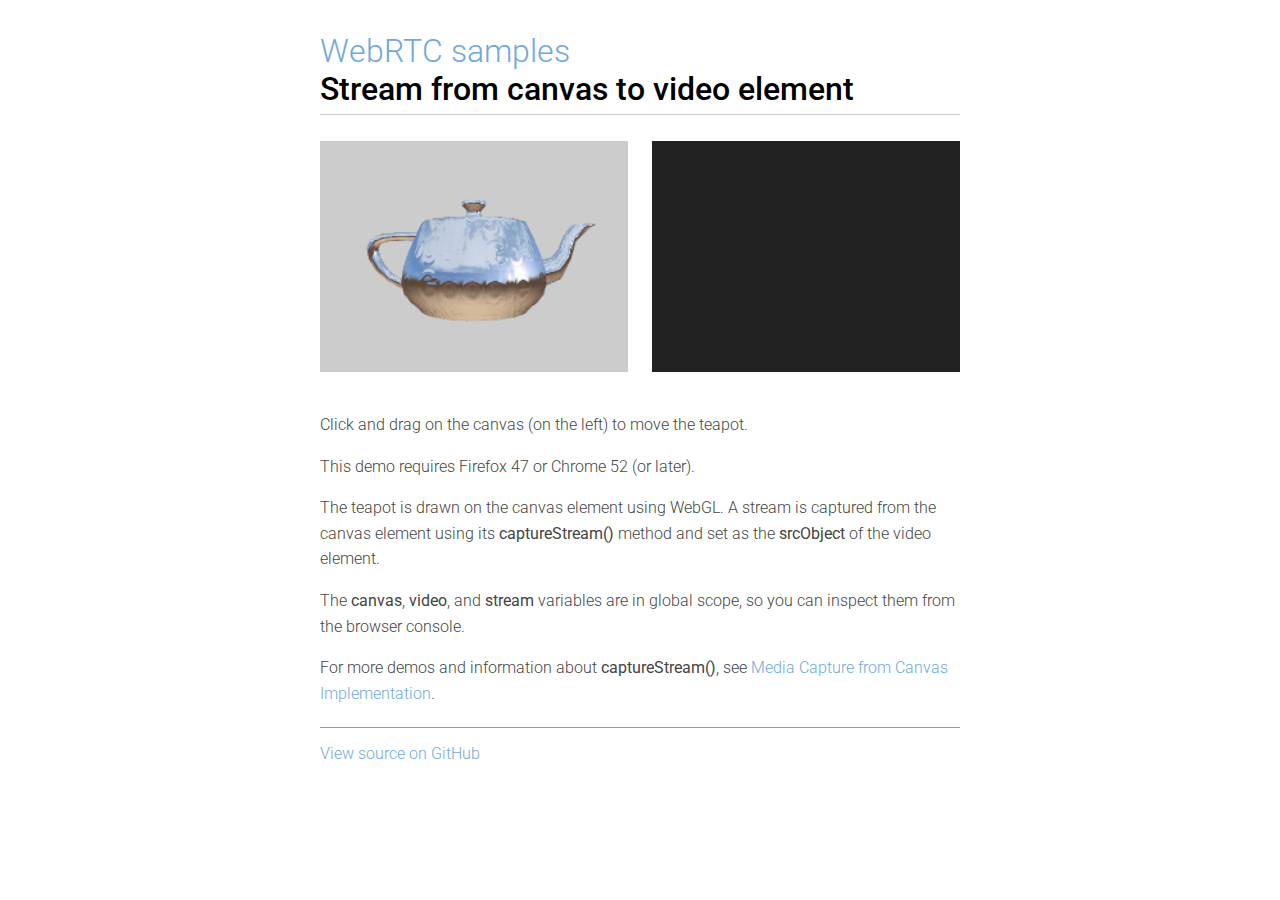
<file: sample/src/content/capture/canvas-video/index.html>
<!DOCTYPE html>
<!--
 *  Copyright (c) 2016 The WebRTC project authors. All Rights Reserved.
 *
 *  Use of this source code is governed by a BSD-style license
 *  that can be found in the LICENSE file in the root of the source
 *  tree.
-->
<html>
<head>

  <meta charset="utf-8">
  <meta name="description" content="WebRTC code samples">
  <meta name="viewport" content="width=device-width, user-scalable=yes, initial-scale=1, maximum-scale=1">
  <meta itemprop="description" content="Client-side WebRTC code samples">
  <meta itemprop="image" content="../../../images/webrtc-icon-192x192.png">
  <meta itemprop="name" content="WebRTC code samples">
  <meta name="mobile-web-app-capable" content="yes">
  <meta id="theme-color" name="theme-color" content="#ffffff">

  <base target="_blank">

  <title>Canvas to video</title>

  <link rel="icon" sizes="192x192" href="../../../images/webrtc-icon-192x192.png">
  <link href="//fonts.googleapis.com/css?family=Roboto:300,400,500,700" rel="stylesheet" type="text/css">
  <link rel="stylesheet" href="../../../css/main.css" />
  <link rel="stylesheet" href="css/main.css" />

</head>

<body>

  <div id="container">

    <h1><a href="//webrtc.github.io/samples/" title="WebRTC samples homepage">WebRTC samples</a> <span>Stream from canvas to video element</span></h1>

    <canvas></canvas>

    <video autoplay></video>

    <p>Click and drag on the canvas (on the left) to move the teapot.</p>

    <p>This demo requires Firefox 47 or Chrome 52 (or later).</p>

    <p>The teapot is drawn on the canvas element using WebGL. A stream is captured from the canvas element using its <code>captureStream()</code> method and set as the <code>srcObject</code> of the video element.</p>

    <p>The <code>canvas</code>, <code>video</code>, and <code>stream</code> variables are in global scope, so you can inspect them from the browser console.</p>

    <p>For more demos and information about <code>captureStream()</code>, see <a href="https://docs.google.com/document/d/1JmWfOtUP6ZqsYJ--U8y0OtHkBt-VyjX4N-JqIjb1t78" title="Implementation overview doc">Media Capture from Canvas Implementation</a>.</p>

    <a href="https://github.com/webrtc/samples/tree/gh-pages/src/content/capture/canvas-video" title="View source for this page on GitHub" id="viewSource">View source on GitHub</a>

  </div>

  <!-- Teapot code -->
  <script src="js/third_party/webgl-utils.js"></script>
  <script src="js/third_party/webgl-debug.js"></script>
  <script src="js/third_party/matrix4x4.js"></script>
  <script src="js/third_party/cameracontroller.js"></script>
  <script src="js/third_party/teapot-streams.js"></script>
  <script src="js/third_party/demo.js"></script>

  <script src="js/main.js"></script>

  <script src="../../../js/lib/ga.js"></script>
</body>
</html>
</file>
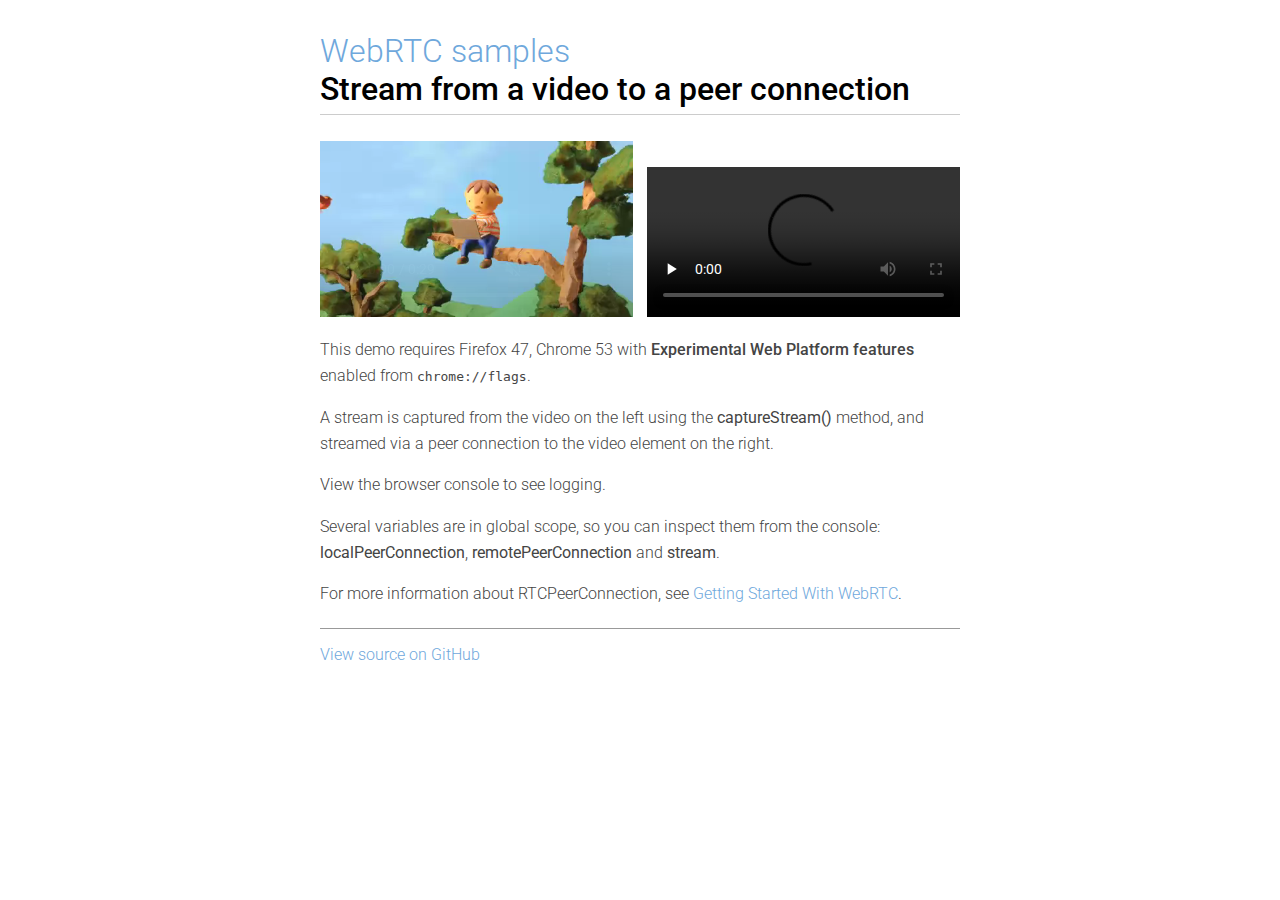
<file: sample/src/content/capture/video-pc/index.html>
<!DOCTYPE html>
<!--
 *  Copyright (c) 2016 The WebRTC project authors. All Rights Reserved.
 *
 *  Use of this source code is governed by a BSD-style license
 *  that can be found in the LICENSE file in the root of the source
 *  tree.
-->
<html>
<head>

  <meta charset="utf-8">
  <meta name="description" content="WebRTC code samples">
  <meta name="viewport" content="width=device-width, user-scalable=yes, initial-scale=1, maximum-scale=1">
  <meta itemprop="description" content="Client-side WebRTC code samples">
  <meta itemprop="image" content="../../../images/webrtc-icon-192x192.png">
  <meta itemprop="name" content="WebRTC code samples">
  <meta name="mobile-web-app-capable" content="yes">
  <meta id="theme-color" name="theme-color" content="#ffffff">

  <base target="_blank">

  <title>Video to peer connection</title>

  <link rel="icon" sizes="192x192" href="../../../images/webrtc-icon-192x192.png">
  <link href="//fonts.googleapis.com/css?family=Roboto:300,400,500,700" rel="stylesheet" type="text/css">
  <link rel="stylesheet" href="../../../css/main.css" />
  <link rel="stylesheet" href="css/main.css" />

</head>

<body>

  <div id="container">

    <h1><a href="//webrtc.github.io/samples/" title="WebRTC samples homepage">WebRTC samples</a> <span>Stream from a video to a peer connection</span></h1>

    <video id="leftVideo" controls muted>
      <!-- NB CORS: https://bugzilla.mozilla.org/show_bug.cgi?id=1177793 -->
      <source src="../../../video/chrome.webm" type="video/webm" />
      <source src="../../../video/chrome.mp4" type="video/mp4" />
      <p>This browser does not support the video element.</p>
    </video>

    <video id="rightVideo" autoplay controls></video>

    <p>This demo requires Firefox 47, Chrome 53 with <strong>Experimental Web Platform features</strong> enabled from <tt>chrome://flags</tt>.</p>

    <p>A stream is captured from the video on the left using the <code>captureStream()</code> method, and streamed via a peer connection to the video element on the right.</p>

    <p>View the browser console to see logging.</p>

    <p>Several variables are in global scope, so you can inspect them from the console: <code>localPeerConnection</code>, <code>remotePeerConnection</code> and <code>stream</code>.</p>

    <p>For more information about RTCPeerConnection, see <a href="http://www.html5rocks.com/en/tutorials/webrtc/basics/" title="HTML5 Rocks article about WebRTC by Sam Dutton">Getting Started With WebRTC</a>.</p>

    <a href="https://github.com/webrtc/samples/tree/gh-pages/src/content/capture/video-pc" title="View source for this page on GitHub" id="viewSource">View source on GitHub</a>

  </div>

  <script src="https://webrtc.github.io/adapter/adapter-latest.js"></script>
  <script src="../../../js/common.js"></script>
  <script src="js/main.js"></script>

  <script src="../../../js/lib/ga.js"></script>
</body>
</html>
</file>
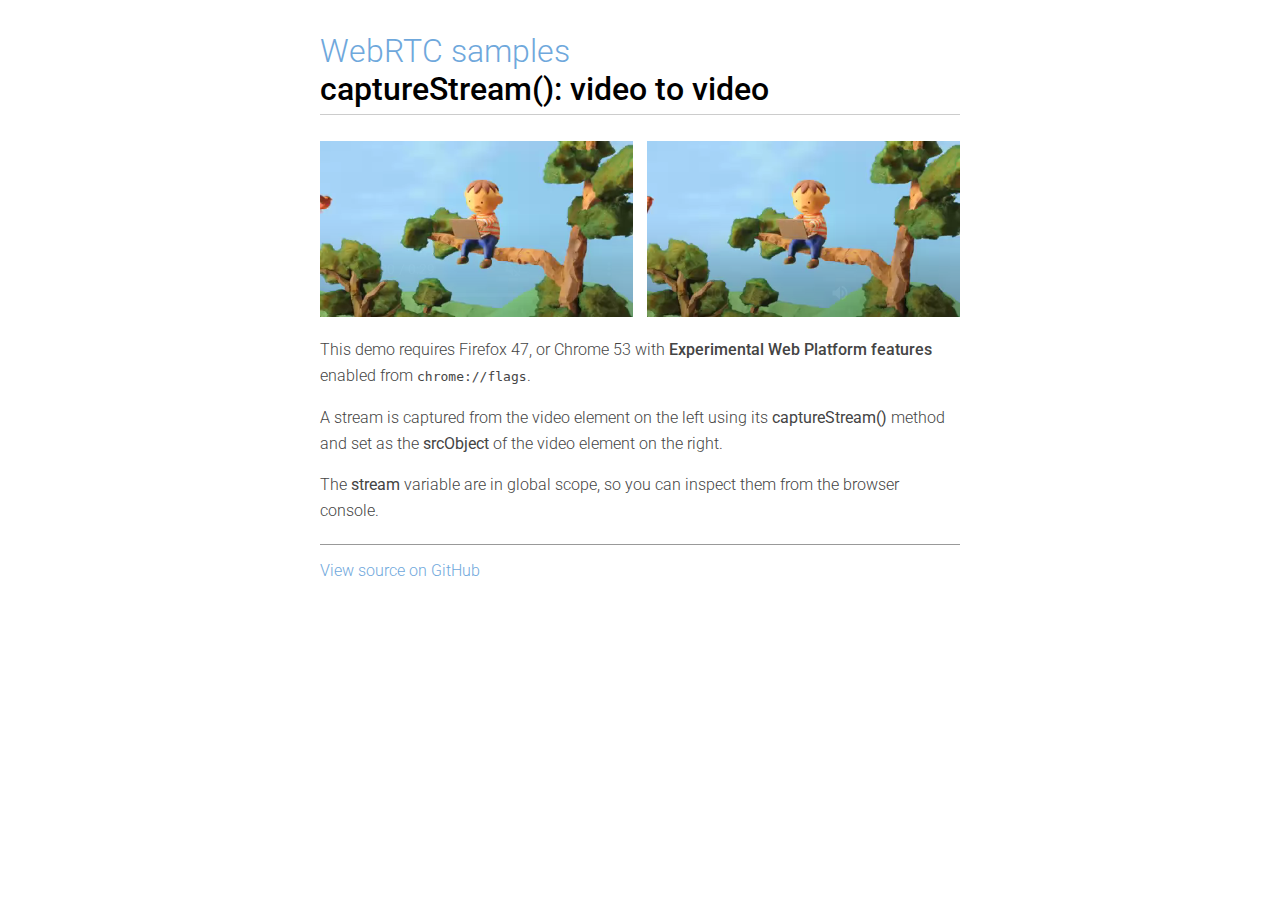
<file: sample/src/content/capture/video-video/index.html>
<!DOCTYPE html>
<!--
 *  Copyright (c) 2016 The WebRTC project authors. All Rights Reserved.
 *
 *  Use of this source code is governed by a BSD-style license
 *  that can be found in the LICENSE file in the root of the source
 *  tree.
-->
<html>
<head>

  <meta charset="utf-8">
  <meta name="description" content="WebRTC code samples">
  <meta name="viewport" content="width=device-width, user-scalable=yes, initial-scale=1, maximum-scale=1">
  <meta itemprop="description" content="Client-side WebRTC code samples">
  <meta itemprop="image" content="../../../images/webrtc-icon-192x192.png">
  <meta itemprop="name" content="WebRTC code samples">
  <meta name="mobile-web-app-capable" content="yes">
  <meta id="theme-color" name="theme-color" content="#ffffff">

  <base target="_blank">

  <title>captureStream(): video to video</title>

  <link rel="icon" sizes="192x192" href="../../../images/webrtc-icon-192x192.png">
  <link href="//fonts.googleapis.com/css?family=Roboto:300,400,500,700" rel="stylesheet" type="text/css">
  <link rel="stylesheet" href="../../../css/main.css" />
  <link rel="stylesheet" href="css/main.css" />

</head>

<body>

  <div id="container">

    <h1><a href="//webrtc.github.io/samples/" title="WebRTC samples homepage">WebRTC samples</a> <span>captureStream(): video to video</span></h1>

    <video id="leftVideo" controls muted>
      <!-- NB CORS: https://bugzilla.mozilla.org/show_bug.cgi?id=1177793 -->
      <source src="../../../video/chrome.webm" type="video/webm" />
      <source src="../../../video/chrome.mp4" type="video/mp4" />
      <p>This browser does not support the video element.</p>
    </video>

    <video id="rightVideo" autoplay controls></video>

    <p>This demo requires Firefox 47, or Chrome 53 with <strong>Experimental Web Platform features</strong> enabled from <tt>chrome://flags</tt>.</p>

    <p>A stream is captured from the video element on the left using its <code>captureStream()</code> method and set as the <code>srcObject</code> of the video element on the right.</p>

    <p>The <code>stream</code> variable are in global scope, so you can inspect them from the browser console.</p>

    <a href="https://github.com/webrtc/samples/tree/gh-pages/src/content/capture/video-video" title="View source for this page on GitHub" id="viewSource">View source on GitHub</a>

  </div>

  <script src="js/main.js"></script>

  <script src="../../../js/lib/ga.js"></script>
</body>
</html>
</file>
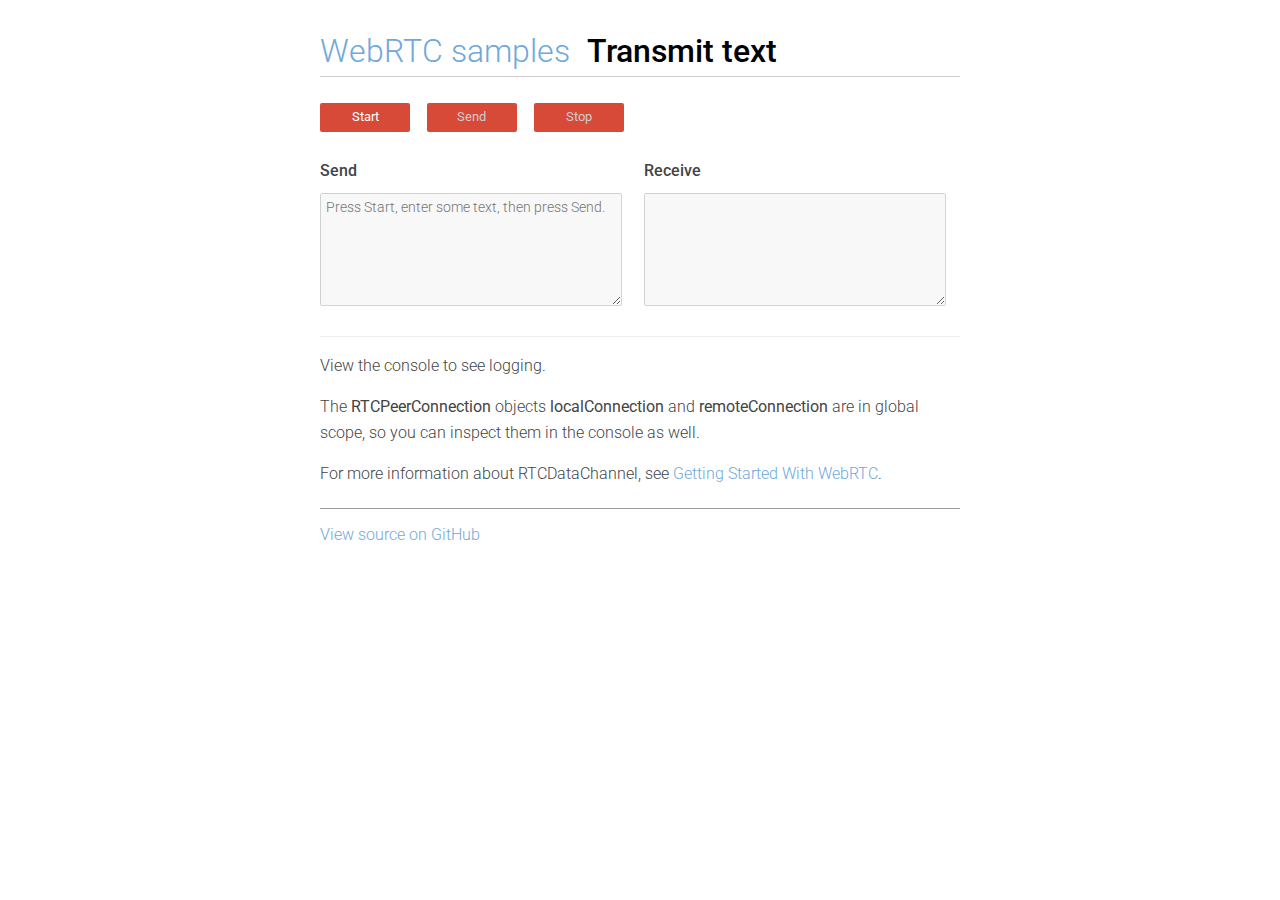
<file: sample/src/content/datachannel/basic/index.html>
<!DOCTYPE html>
<!--
 *  Copyright (c) 2015 The WebRTC project authors. All Rights Reserved.
 *
 *  Use of this source code is governed by a BSD-style license
 *  that can be found in the LICENSE file in the root of the source
 *  tree.
-->
<html>
<head>

  <meta charset="utf-8">
  <meta name="description" content="WebRTC code samples">
  <meta name="viewport" content="width=device-width, user-scalable=yes, initial-scale=1, maximum-scale=1">
  <meta itemprop="description" content="Client-side WebRTC code samples">
  <meta itemprop="image" content="../../../images/webrtc-icon-192x192.png">
  <meta itemprop="name" content="WebRTC code samples">
  <meta name="mobile-web-app-capable" content="yes">
  <meta id="theme-color" name="theme-color" content="#ffffff">

  <base target="_blank">

  <title>Transmit text</title>

  <link rel="icon" sizes="192x192" href="../../../images/webrtc-icon-192x192.png">
  <link href="//fonts.googleapis.com/css?family=Roboto:300,400,500,700" rel="stylesheet" type="text/css">
  <link rel="stylesheet" href="../../../css/main.css">
  <link rel="stylesheet" href="css/main.css" />

</head>

<body>

  <div id="container">

    <h1><a href="//webrtc.github.io/samples/" title="WebRTC samples homepage">WebRTC samples</a> <span>Transmit text</span></h1>

    <div id="buttons">
      <button id="startButton">Start</button>
      <button id="sendButton" disabled>Send</button>
      <button id="closeButton" disabled>Stop</button>
    </div>

    <div id="sendReceive">
      <div id="send">
        <h2>Send</h2>
        <textarea id="dataChannelSend" disabled placeholder="Press Start, enter some text, then press Send."></textarea>
      </div>
      <div id="receive">
        <h2>Receive</h2>
        <textarea id="dataChannelReceive" disabled></textarea>
      </div>
    </div>

    <p>View the console to see logging.</p>

    <p>The <code>RTCPeerConnection</code> objects <code>localConnection</code> and <code>remoteConnection</code> are in global scope, so you can inspect them in the console as well.</p>

    <p>For more information about RTCDataChannel, see <a href="http://www.html5rocks.com/en/tutorials/webrtc/basics/#toc-rtcdatachannel" title="RTCDataChannel section of HTML5 Rocks article about WebRTC">Getting Started With WebRTC</a>.</p>

    <a href="https://github.com/webrtc/samples/tree/gh-pages/src/content/datachannel/basic" title="View source for this page on GitHub" id="viewSource">View source on GitHub</a>
  </div>

  <script src="https://webrtc.github.io/adapter/adapter-latest.js"></script>
  <script src="../../../js/common.js"></script>
  <script src="js/main.js"></script>

  <script src="../../../js/lib/ga.js"></script>

</body>
</html>
</file>
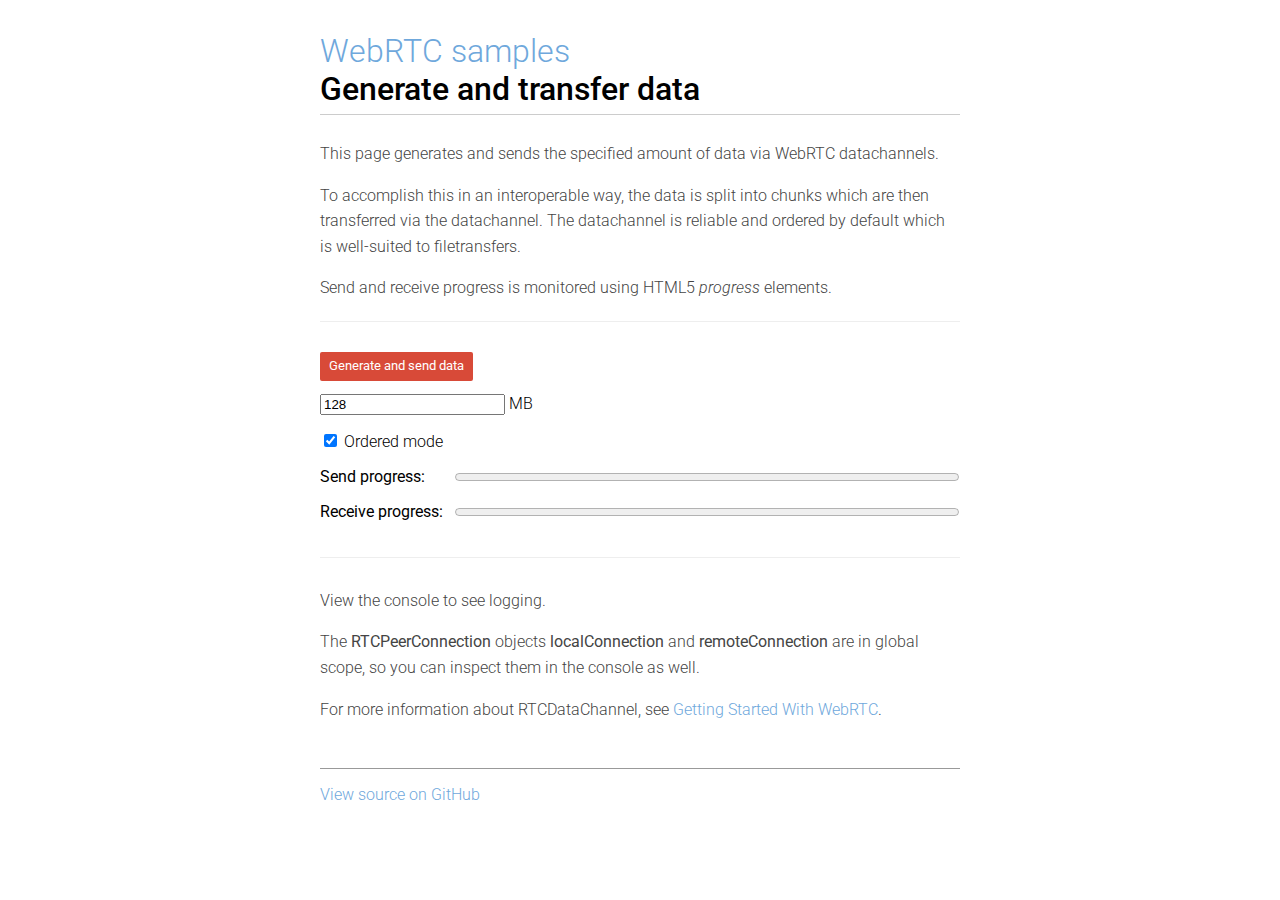
<file: sample/src/content/datachannel/datatransfer/index.html>
<!DOCTYPE html>
<!--
 *  Copyright (c) 2015 The WebRTC project authors. All Rights Reserved.
 *
 *  Use of this source code is governed by a BSD-style license
 *  that can be found in the LICENSE file in the root of the source
 *  tree.
-->
<html>
<head>

  <meta charset="utf-8">
  <meta name="description" content="WebRTC code samples">
  <meta name="viewport" content="width=device-width, user-scalable=yes, initial-scale=1, maximum-scale=1">
  <meta itemprop="description" content="Client-side WebRTC code samples">
  <meta itemprop="image" content="../../../images/webrtc-icon-192x192.png">
  <meta itemprop="name" content="WebRTC code samples">
  <meta name="mobile-web-app-capable" content="yes">
  <meta id="theme-color" name="theme-color" content="#ffffff">

  <base target="_blank">

  <title>Generate and transfer data</title>

  <link rel="icon" sizes="192x192" href="../../../images/webrtc-icon-192x192.png">
  <link href="//fonts.googleapis.com/css?family=Roboto:300,400,500,700" rel="stylesheet" type="text/css">
  <link rel="stylesheet" href="../../../css/main.css">
  <link rel="stylesheet" href="css/main.css" />

</head>

<body>

  <div id="container">

    <h1><a href="https://webrtc.github.io/samples/" title="WebRTC samples homepage">WebRTC samples</a> <span>Generate and transfer data</span></h1>
    <section>

      <p>This page generates and sends the specified amount of data via WebRTC datachannels.</p>

      <p>To accomplish this in an interoperable way, the data is split into chunks which are then transferred via the datachannel. The datachannel is reliable and ordered by default which is well-suited to filetransfers.</p>

      <p>Send and receive progress is monitored using HTML5 <i>progress</i> elements.</p>

    </section>

    <section>
      <div id="button">
        <button id="sendTheData" type="button">Generate and send data</button>
      </div>
      <div class="input">
        <input type="number" id="megsToSend" min="1" name="megs" value="128"/>
        <label for="megsToSend">MB</label>
        <div id="errorMsg"></div>
      </div>
      <div class="input">
        <input type="checkbox" id="ordered" checked>
        <label for="ordered">Ordered mode</label>
      </div>
      <div class="progress">
        <div class="label">Send progress: </div>
        <progress id="sendProgress" max="0" value="0"></progress>
      </div>

      <div class="progress">
        <div class="label">Receive progress: </div>
        <progress id="receiveProgress" max="0" value="0"></progress>
      </div>
    </section>

    <section>
      <p>View the console to see logging.</p>

      <p>The <code>RTCPeerConnection</code> objects <code>localConnection</code> and <code>remoteConnection</code> are in global scope, so you can inspect them in the console as well.</p>

      <p>For more information about RTCDataChannel, see <a href="http://www.html5rocks.com/en/tutorials/webrtc/basics/#toc-rtcdatachannel" title="RTCDataChannel section of HTML5 Rocks article about WebRTC">Getting Started With WebRTC</a>.</p>
    </section>

    <a href="https://github.com/webrtc/samples/tree/gh-pages/src/content/datachannel/datatransfer" title="View source for this page on GitHub" id="viewSource">View source on GitHub</a>
  </div>

  <script src="https://webrtc.github.io/adapter/adapter-latest.js"></script>
  <script src="../../../js/common.js"></script>
  <script src="js/main.js"></script>

  <script src="../../../js/lib/ga.js"></script>

</body>
</html>
</file>
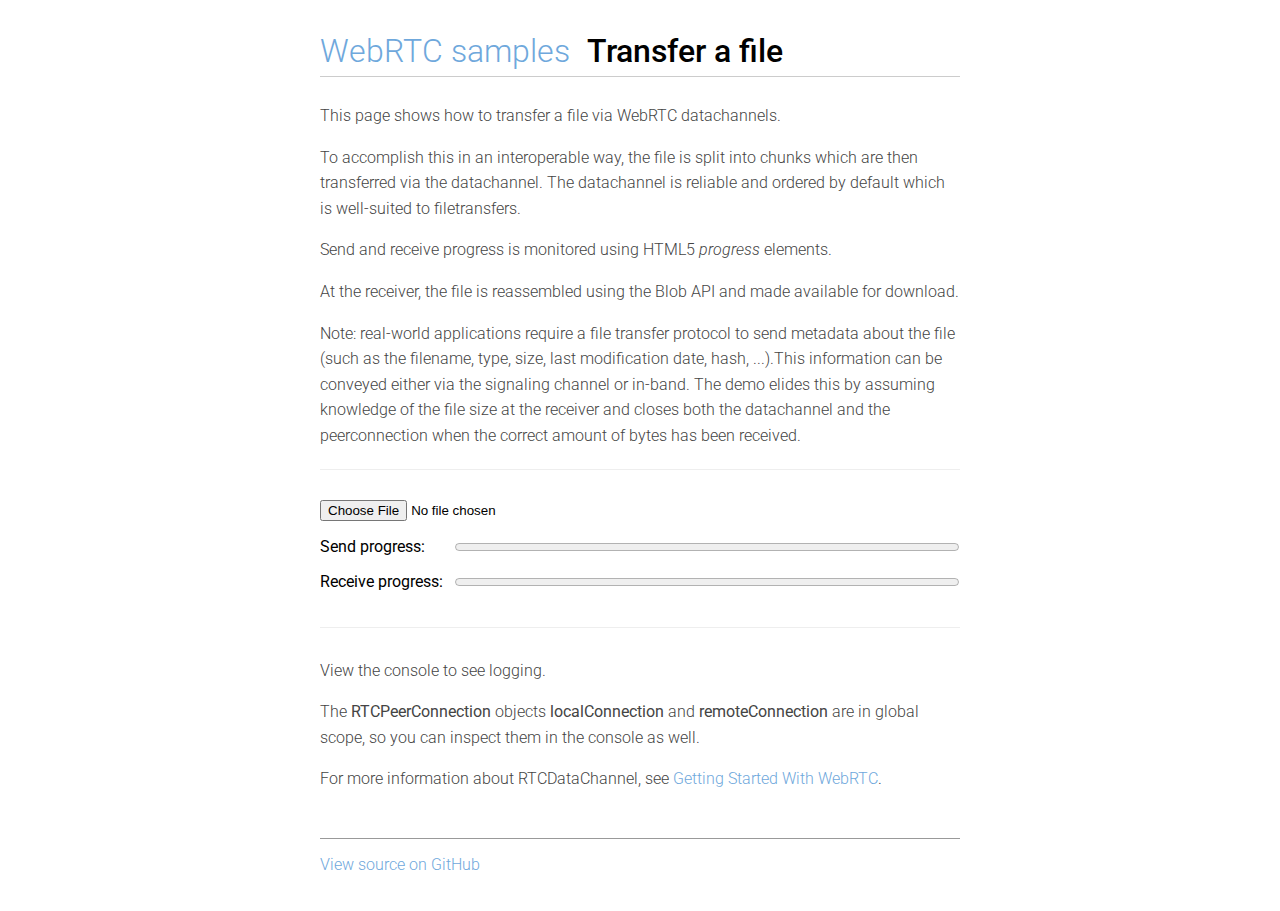
<file: sample/src/content/datachannel/filetransfer/index.html>
<!DOCTYPE html>
<!--
 *  Copyright (c) 2015 The WebRTC project authors. All Rights Reserved.
 *
 *  Use of this source code is governed by a BSD-style license
 *  that can be found in the LICENSE file in the root of the source
 *  tree.
-->
<html>
<head>

  <meta charset="utf-8">
  <meta name="description" content="WebRTC code samples">
  <meta name="viewport" content="width=device-width, user-scalable=yes, initial-scale=1, maximum-scale=1">
  <meta itemprop="description" content="Client-side WebRTC code samples">
  <meta itemprop="image" content="../../../images/webrtc-icon-192x192.png">
  <meta itemprop="name" content="WebRTC code samples">
  <meta name="mobile-web-app-capable" content="yes">
  <meta id="theme-color" name="theme-color" content="#ffffff">

  <base target="_blank">

  <title>Transfer a file</title>

  <link rel="icon" sizes="192x192" href="../../../images/webrtc-icon-192x192.png">
  <link href="//fonts.googleapis.com/css?family=Roboto:300,400,500,700" rel="stylesheet" type="text/css">
  <link rel="stylesheet" href="../../../css/main.css">
  <link rel="stylesheet" href="css/main.css" />

</head>

<body>

  <div id="container">

    <h1><a href="https://webrtc.github.io/samples/" title="WebRTC samples homepage">WebRTC samples</a> <span>Transfer a file</span></h1>
    <section>

      <p>This page shows how to transfer a file via WebRTC datachannels.</p>

      <p>To accomplish this in an interoperable way, the file is split into chunks which are then transferred via the datachannel. The datachannel is reliable and ordered by default which is well-suited to filetransfers.</p>

      <p>Send and receive progress is monitored using HTML5 <i>progress</i> elements.</p>

      <p>At the receiver, the file is reassembled using the Blob API and made available for download.</p>

      <p>Note: real-world applications require a file transfer protocol to send metadata about the file (such as the filename, type, size, last modification date, hash, ...).This information can be conveyed either via the signaling channel or in-band. The demo elides this by assuming knowledge of the file size at the receiver and closes both the datachannel and the peerconnection when the correct amount of bytes has been received.</p>

    </section>

    <section>
      <form id="fileInfo">
        <input type="file" id="fileInput" name="files"/>
      </form>

      <div class="progress">
        <div class="label">Send progress: </div>
        <progress id="sendProgress" max="0" value="0"></progress>
      </div>

      <div class="progress">
        <div class="label">Receive progress: </div>
        <progress id="receiveProgress" max="0" value="0"></progress>
      </div>

      <div id="bitrate"></div>
      <a id="download"></a>
      <span id="status"></span>

    </section>

    <section>
      <p>View the console to see logging.</p>

      <p>The <code>RTCPeerConnection</code> objects <code>localConnection</code> and <code>remoteConnection</code> are in global scope, so you can inspect them in the console as well.</p>

      <p>For more information about RTCDataChannel, see <a href="http://www.html5rocks.com/en/tutorials/webrtc/basics/#toc-rtcdatachannel" title="RTCDataChannel section of HTML5 Rocks article about WebRTC">Getting Started With WebRTC</a>.</p>
    </section>

    <a href="https://github.com/webrtc/samples/tree/gh-pages/src/content/datachannel/filetransfer" title="View source for this page on GitHub" id="viewSource">View source on GitHub</a>
  </div>

  <script src="https://webrtc.github.io/adapter/adapter-latest.js"></script>
  <script src="../../../js/common.js"></script>
  <script src="js/main.js"></script>

  <script src="../../../js/lib/ga.js"></script>

</body>
</html>
</file>
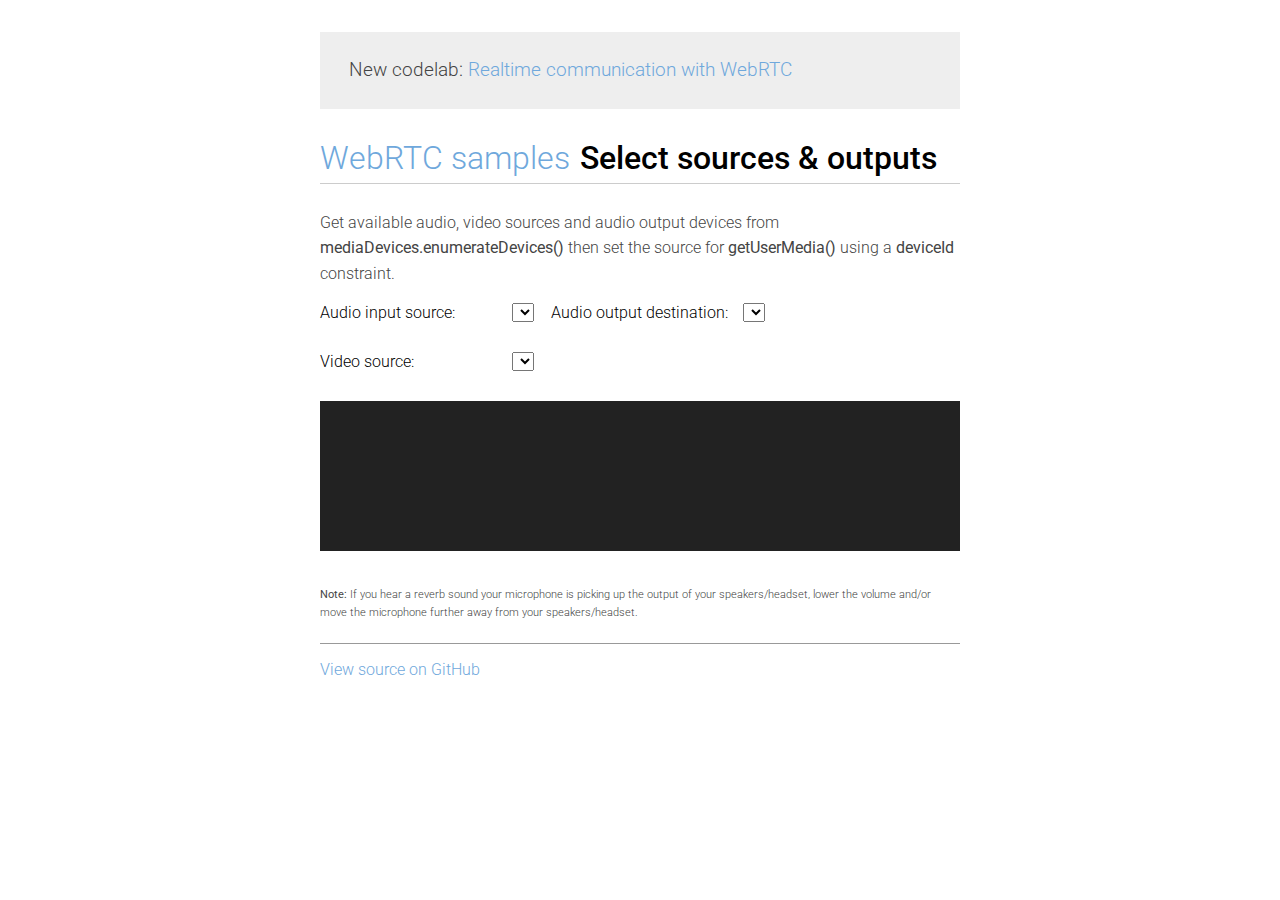
<file: sample/src/content/devices/input-output/index.html>
<!DOCTYPE html>
<!--
 *  Copyright (c) 2015 The WebRTC project authors. All Rights Reserved.
 *
 *  Use of this source code is governed by a BSD-style license
 *  that can be found in the LICENSE file in the root of the source
 *  tree.
-->
<html>
<head>

  <meta charset="utf-8">
  <meta name="description" content="WebRTC code samples">
  <meta name="viewport" content="width=device-width, user-scalable=yes, initial-scale=1, maximum-scale=1">
  <meta itemprop="description" content="Client-side WebRTC code samples">
  <meta itemprop="image" content="../../../images/webrtc-icon-192x192.png">
  <meta itemprop="name" content="WebRTC code samples">
  <meta name="mobile-web-app-capable" content="yes">
  <meta id="theme-color" name="theme-color" content="#ffffff">

  <base target="_blank">

  <title>Select audio and video sources</title>

  <link rel="icon" sizes="192x192" href="../../../images/webrtc-icon-192x192.png">
  <link href="//fonts.googleapis.com/css?family=Roboto:300,400,500,700" rel="stylesheet" type="text/css">
  <link rel="stylesheet" href="../../../css/main.css">

  <style>
    div.select {
      display: inline-block;
      margin: 0 0 1em 0;
    }
    p.small {
      font-size: 0.7em;
    }
    label {
      width: 12em;
      display: inline-block;
    }
  </style>

</head>

<body>
  <div id="container">

    <div class="highlight">
      <p>New codelab: <a href="https://codelabs.developers.google.com/codelabs/webrtc-web">Realtime communication with WebRTC</a></p>
    </div>

    <h1><a href="//webrtc.github.io/samples/" title="WebRTC samples homepage">WebRTC samples</a><span>Select sources &amp; outputs</span></h1>

    <p>Get available audio, video sources and audio output devices from <code>mediaDevices.enumerateDevices()</code> then set the source for <code>getUserMedia()</code> using a <code>deviceId</code> constraint.</p>

    <div class="select">
      <label for="audioSource">Audio input source: </label><select id="audioSource"></select>
    </div>

    <div class="select">
      <label for="audioOutput">Audio output destination: </label><select id="audioOutput"></select>
    </div>

    <div class="select">
      <label for="videoSource">Video source: </label><select id="videoSource"></select>
    </div>

    <video id="video" playsinline autoplay></video>

    <p class="small"><b>Note:</b> If you hear a reverb sound your microphone is picking up the output of your speakers/headset, lower the volume and/or move the microphone further away from your speakers/headset.</p>

    <a href="https://github.com/webrtc/samples/tree/gh-pages/src/content/devices/input-output" title="View source for this page on GitHub" id="viewSource">View source on GitHub</a>
  </div>

  <script src="https://webrtc.github.io/adapter/adapter-latest.js"></script>
  <script src="../../../js/common.js"></script>
  <script src="js/main.js"></script>

  <script src="../../../js/lib/ga.js"></script>
</body>
</html>
</file>
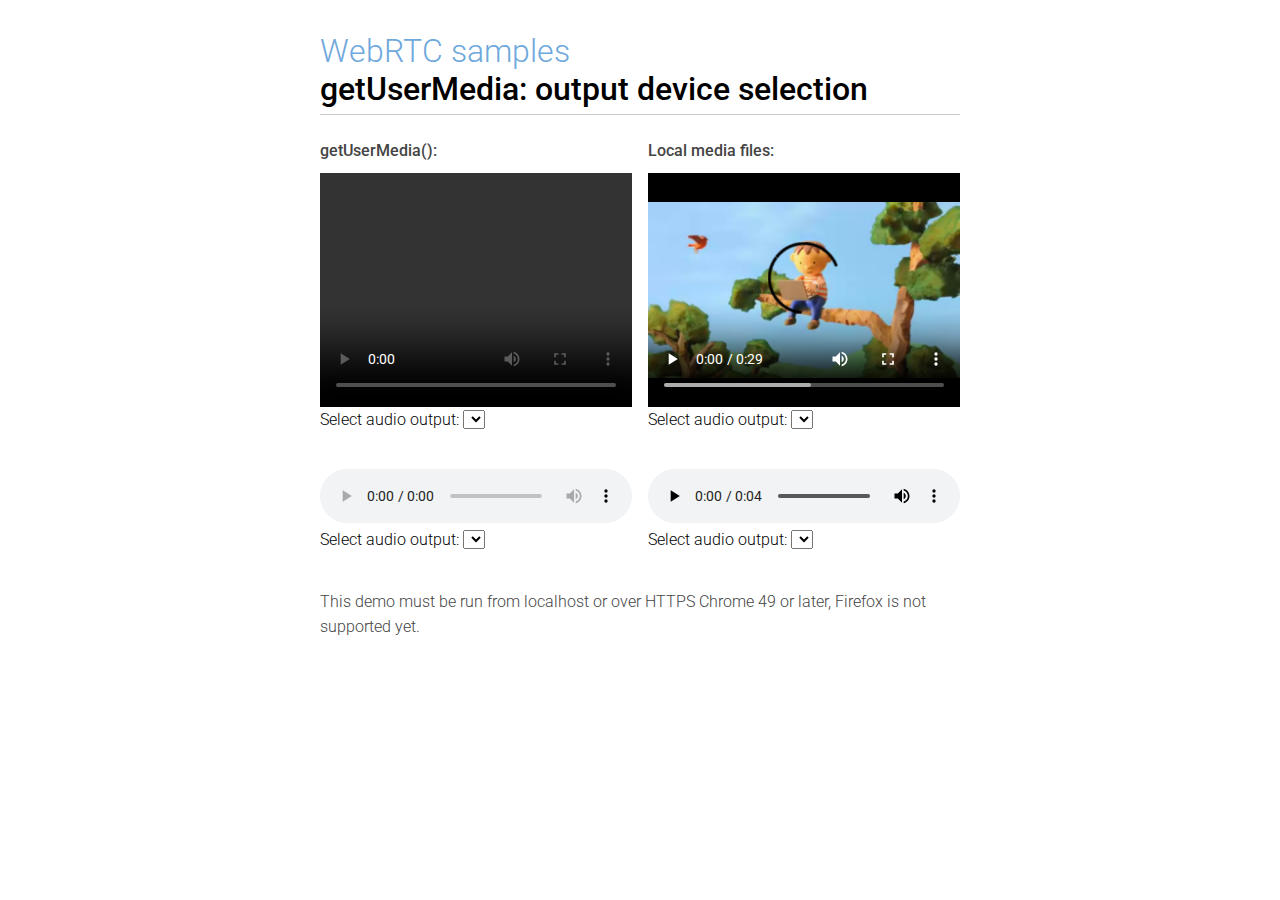
<file: sample/src/content/devices/multi/index.html>
<!DOCTYPE html>
<!--
 *  Copyright (c) 2015 The WebRTC project authors. All Rights Reserved.
 *
 *  Use of this source code is governed by a BSD-style license
 *  that can be found in the LICENSE file in the root of the source
 *  tree.
-->
<html>
<head>

  <meta charset="utf-8">
  <meta name="description" content="WebRTC code samples">
  <meta name="viewport" content="width=device-width, user-scalable=yes, initial-scale=1, maximum-scale=1">
  <meta itemprop="description" content="Client-side WebRTC code samples">
  <meta itemprop="image" content="../../../images/webrtc-icon-192x192.png">
  <meta itemprop="name" content="WebRTC code samples">
  <meta name="mobile-web-app-capable" content="yes">
  <meta id="theme-color" name="theme-color" content="#ffffff">

  <base target="_blank">

  <title>getUserMedia: output device selection</title>

  <link rel="icon" sizes="192x192" href="../../../images/webrtc-icon-192x192.png">
  <link href="//fonts.googleapis.com/css?family=Roboto:300,400,500,700" rel="stylesheet" type="text/css">
  <link rel="stylesheet" href="../../../css/main.css">
  <link rel="stylesheet" href="css/main.css">

</head>

<body>

  <div id="container">

    <h1><a href="//webrtc.github.io/samples/" title="WebRTC samples homepage">WebRTC samples</a> <span>getUserMedia: output device selection</span></h1>

    <div id="sources">

      <div>
        <h2>getUserMedia():</h2>
        <div>
          <video class="gum" title="audio and video stream from getUserMedia()" autoplay controls></video>
          <div class="outputSelector">
            <label>Select audio output: </label>
            <select></select>
          </div>
        </div>
        <div>
          <audio class="gum" title="audio stream from getUserMedia()" controls></audio>
          <div class="outputSelector">
            <label>Select audio output: </label>
            <select></select>
          </div>
        </div>
      </div>

      <div>
        <h2>Local media files:</h2>
        <div>
          <video title="local video file" controls loop poster="images/poster.jpg" preload="metadata">
            <source src="video/chrome.webm" type="video/webm" />
            <source src="video/chrome.mp4" type="video/mp4" />
            <p>This browser does not support the video element.</p>
          </video>
          <div class="outputSelector">
            <label>Select audio output: </label>
            <select></select>
          </div>
        </div>
        <div>
          <audio title="local audio file" controls loop>
            <source src="audio/audio.mp3" type="audio/mp3" />
            This browser does not support the audio element.
          </audio>
          <div class="outputSelector">
            <label>Select audio output: </label>
            <select></select>
          </div>
        </div>
      </div>

    </div>

    <p>This demo must be run from localhost or over HTTPS Chrome 49 or later, Firefox is not supported yet.</p>
  </div>

  <script src="https://webrtc.github.io/adapter/adapter-latest.js"></script>
  <script src="../../../js/common.js"></script>
  <script src="js/main.js"></script>

  <script src="../../../js/lib/ga.js"></script>

</body>
</html>
</file>
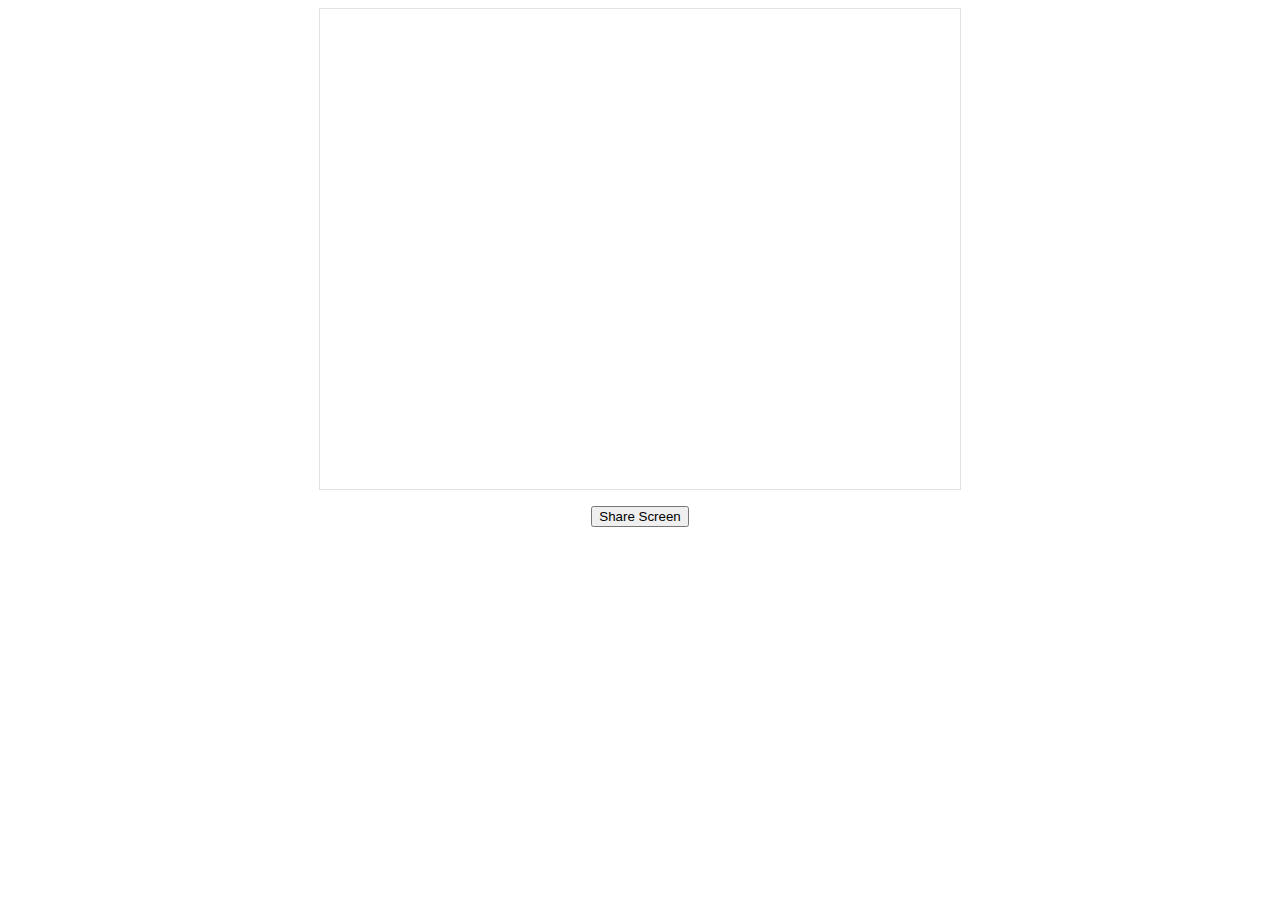
<file: sample/src/content/extensions/desktopcapture/index.html>
<!DOCTYPE html>
<html>
<head>


  <title>Desktop capture</title>

  <style>
    body {
      background: white;
      display: -webkit-flex;
      -webkit-justify-content: center;
      -webkit-align-items: center;
      -webkit-flex-direction: column;
    }
    video {
      width: 640px;
      height: 480px;
      border: 1px solid #e2e2e2;
    }
  </style>

</head>
<body>
  <video id="video" autoplay></video>
  <p>
    <button id="start">Share Screen</button>
  </p>
  <script src="app.js"></script>
</body>
</html>
</file>
<file: sample/src/css/main.css>
/*
 *  Copyright (c) 2015 The WebRTC project authors. All Rights Reserved.
 *
 *  Use of this source code is governed by a BSD-style license
 *  that can be found in the LICENSE file in the root of the source
 *  tree.
 */
.hidden {
  display: none;
}

.highlight {
  background-color: #eee;
  font-size: 1.2em;
  margin: 0 0 30px 0;
  padding: 0.2em 1.5em;
}
.warning {
  color: red;
  font-weight: 400;
}

div#errorMsg p {
  color: #F00;
}

body {
  font-family: 'Roboto', sans-serif;
  font-weight: 300;
}

a {
color: #6fa8dc;
font-weight: 300;
text-decoration: none;
}

a:hover {
color: #3d85c6;
text-decoration: underline;
}

a#viewSource {
display: block;
margin: 1.3em 0 0 0;
border-top: 1px solid #999;
padding: 1em 0 0 0;
}

div#links a {
display: block;
line-height: 1.3em;
margin: 0 0 1.5em 0;
}

div.outputSelector {
margin: -1.3em 0 2em 0;
}

@media screen and (min-width: 1000px) {
/* hack! to detect non-touch devices */
  div#links a {
		line-height: 0.8em;
  }
}

h1 a {
font-weight: 300;
margin: 0 10px 0 0;
white-space: nowrap;
}

audio {
max-width: 100%;
}

body {
font-family: 'Roboto', sans-serif;
margin: 0;
padding: 1em;
word-break: break-word;
}

button {
background-color: #d84a38;
border: none;
border-radius: 2px;
color: white;
font-family: 'Roboto', sans-serif;
font-size: 0.8em;
margin: 0 0 1em 0;
padding: 0.5em 0.7em 0.6em 0.7em;
}

button:active {
background-color: #cf402f;
}

button:hover {
background-color: #cf402f;
}

button[disabled] {
color: #ccc;
}

button[disabled]:hover {
background-color: #d84a38;
}

canvas {
  background-color: #ccc;
  max-width: 100%;
  width: 100%;
}

code {
font-family: 'Roboto', sans-serif;
font-weight: 400;
}

div#container {
margin: 0 auto 0 auto;
max-width: 40em;
padding: 1em 1.5em 1.3em 1.5em;
}

div#links {
	padding: 0.5em 0 0 0;
}

h1 {
border-bottom: 1px solid #ccc;
font-family: 'Roboto', sans-serif;
font-weight: 500;
margin: 0 0 0.8em 0;
padding: 0 0 0.2em 0;
}

h2 {
color: #444;
font-size: 1em;
font-weight: 500;
line-height: 1.2em;
margin: 0 0 0.8em 0;
}

h3 {
border-top: 1px solid #eee;
color: #666;
font-weight: 500;
margin: 20px 0 10px 0;
padding: 10px 0 0 0;
white-space: nowrap;
}

html {
/* avoid annoying page width change
when moving from the home page */
overflow-y: scroll;
}

img {
border: none;
max-width: 100%;
}

input[type=radio] {
position: relative;
top: -1px;
}

p {
color: #444;
font-weight: 300;
line-height: 1.6em;
}

p#data {
border-top: 1px dotted #666;
font-family: Courier New, monospace;
line-height: 1.3em;
max-height: 1000px;
overflow-y: auto;
padding: 1em 0 0 0;
}

p.borderBelow {
border-bottom: 1px solid #aaa;
padding: 0 0 20px 0;
}

section p:last-of-type {
margin: 0;
}

section {
  border-bottom: 1px solid #eee;
  margin: 0 0 30px 0;
  padding: 0 0 20px 0;
}

section:last-of-type {
  border-bottom: none;
  padding: 0 0 1em 0;
}

select {
  margin: 0 1em 1em 0;
  position: relative;
  top: -1px;
}

h1 span {
  white-space: nowrap;
}

strong {
  font-weight: 500;
}

textarea {
  font-family: 'Roboto', sans-serif;
}

video {
  background: #222;
  margin: 0 0 20px 0;
  width: 100%;
}

@media screen and (max-width: 650px) {
  .highlight {
    font-size: 1em;
    margin: 0 0 20px 0;
    padding: 0.2em 1em;
  }
  h1 {
    font-size: 24px;
  }
}

@media screen and (max-width: 550px) {
  button:active {
    background-color: darkRed;
  }
  h1 {
    font-size: 22px;
  }
}

@media screen and (max-width: 450px) {
  h1 {
    font-size: 20px;
  }
}
</file>
<file: sample/src/content/capture/canvas-video/css/main.css>
/*
*  Copyright (c) 2016 The WebRTC project authors. All Rights Reserved.
*
*  Use of this source code is governed by a BSD-style license
*  that can be found in the LICENSE file in the root of the source
*  tree.
*/

canvas {
  background-color: #ccc;
  height: 231px;
  margin: 0 20px 0 0;
  vertical-align: top;
  width: calc(50% - 12px);
}

video {
  height: 231px;
  margin: 0 0 20px 0;
  object-fit: cover;
  width: calc(50% - 12px);
}

@media screen and (max-width: 400px) {
  canvas {
    margin: 0 10px 0 0;
    width: calc(50% - 7px);
  }
  video {
    margin: 0 0 20px 0;
    width: calc(50% - 7px);
  }
}

@media screen and (max-width: 700px) {
  canvas {
    border: 1px solid #ccc;
    width: calc(50% - 14px);
  }
  video {
    object-fit: inherit;
  }
}
</file>
<file: sample/src/content/capture/video-pc/css/main.css>
/*
*  Copyright (c) 2016 The WebRTC project authors. All Rights Reserved.
*
*  Use of this source code is governed by a BSD-style license
*  that can be found in the LICENSE file in the root of the source
*  tree.
*/

video {
  margin: 0 10px 0 0;
  width: calc(50% - 7px);
}

video:last-of-type {
  margin-right: 0;
}

@media screen and (max-width: 400px) {
  video {
    margin: 0 5px 20px 0;
    width: calc(50% - 5px);
  }
}
</file>
<file: sample/src/content/capture/video-video/css/main.css>
/*
*  Copyright (c) 2016 The WebRTC project authors. All Rights Reserved.
*
*  Use of this source code is governed by a BSD-style license
*  that can be found in the LICENSE file in the root of the source
*  tree.
*/

video {
  margin: 0 10px 0 0;
  width: calc(50% - 7px);
}

video:last-of-type {
  margin-right: 0;
}

@media screen and (max-width: 400px) {
  video {
    margin: 0 5px 20px 0;
    width: calc(50% - 5px);
  }
}
</file>
<file: sample/src/content/datachannel/basic/css/main.css>
/*
 *  Copyright (c) 2015 The WebRTC project authors. All Rights Reserved.
 *
 *  Use of this source code is governed by a BSD-style license
 *  that can be found in the LICENSE file in the root of the source
 *  tree.
 */
button {
  margin: 0 1em 1em 0;
  width: 90px;
}
div#buttons {
  margin: 0 0 1em 0;
}
div#send {
  margin: 0 20px 1em 0;
}
div#sendReceive {
  border-bottom: 1px solid #eee;
  margin: 0;
  padding: 0 0 10px 0;
}
div#sendReceive > div {
  display: inline-block;
  width: calc(50% - 20px);
}
form {
  margin: 0 0 1em 0;
  white-space: nowrap;
}
form span {
  font-weight: 300;
  margin: 0 1em 0 0;
  white-space: normal;
}
textarea {
  color: #444;
  font-size: 0.9em;
  font-weight: 300;
  height: 7.0em;
  padding: 5px;
  width: calc(100% - 10px);
}
</file>
<file: sample/src/content/datachannel/datatransfer/css/main.css>
/*
 *  Copyright (c) 2015 The WebRTC project authors. All Rights Reserved.
 *
 *  Use of this source code is governed by a BSD-style license
 *  that can be found in the LICENSE file in the root of the source
 *  tree.
 */
div.progress {
  margin: 0 0 1em 0;
}

div.progress div.label {
  display: inline-block;
  font-weight: 400;
  width: 8.2em;
}

div.input {
  margin: 0 0 1em 0;
}

progress {
  width: calc(100% - 8.5em);
}
</file>
<file: sample/src/content/datachannel/filetransfer/css/main.css>
/*
 *  Copyright (c) 2015 The WebRTC project authors. All Rights Reserved.
 *
 *  Use of this source code is governed by a BSD-style license
 *  that can be found in the LICENSE file in the root of the source
 *  tree.
 */
div.progress, div#bitrate {
  margin: 0 0 1em 0;
}

div.progress div.label {
  display: inline-block;
  font-weight: 400;
  width: 8.2em;
}

form {
  margin: 0 0 1em 0;
  white-space: nowrap;
}

progress {
  width: calc(100% - 8.5em);
}
</file>
<file: sample/src/content/devices/multi/css/main.css>
/*
 *  Copyright (c) 2015 The WebRTC project authors. All Rights Reserved.
 *
 *  Use of this source code is governed by a BSD-style license
 *  that can be found in the LICENSE file in the root of the source
 *  tree.
 */

audio {
  margin: 0 0 1.5em 0;
  width: 100%;
}

div#sources > div {
  float: left;
  margin: 0 1em 0 0;
  width: calc(50% - 0.5em);
}

div#sources > div:last-of-type {
  margin: 0;
}

select {
  margin: 0 0 0.5em 0;
}

video {
  background: black;
  height: 234px;
}
</file>
